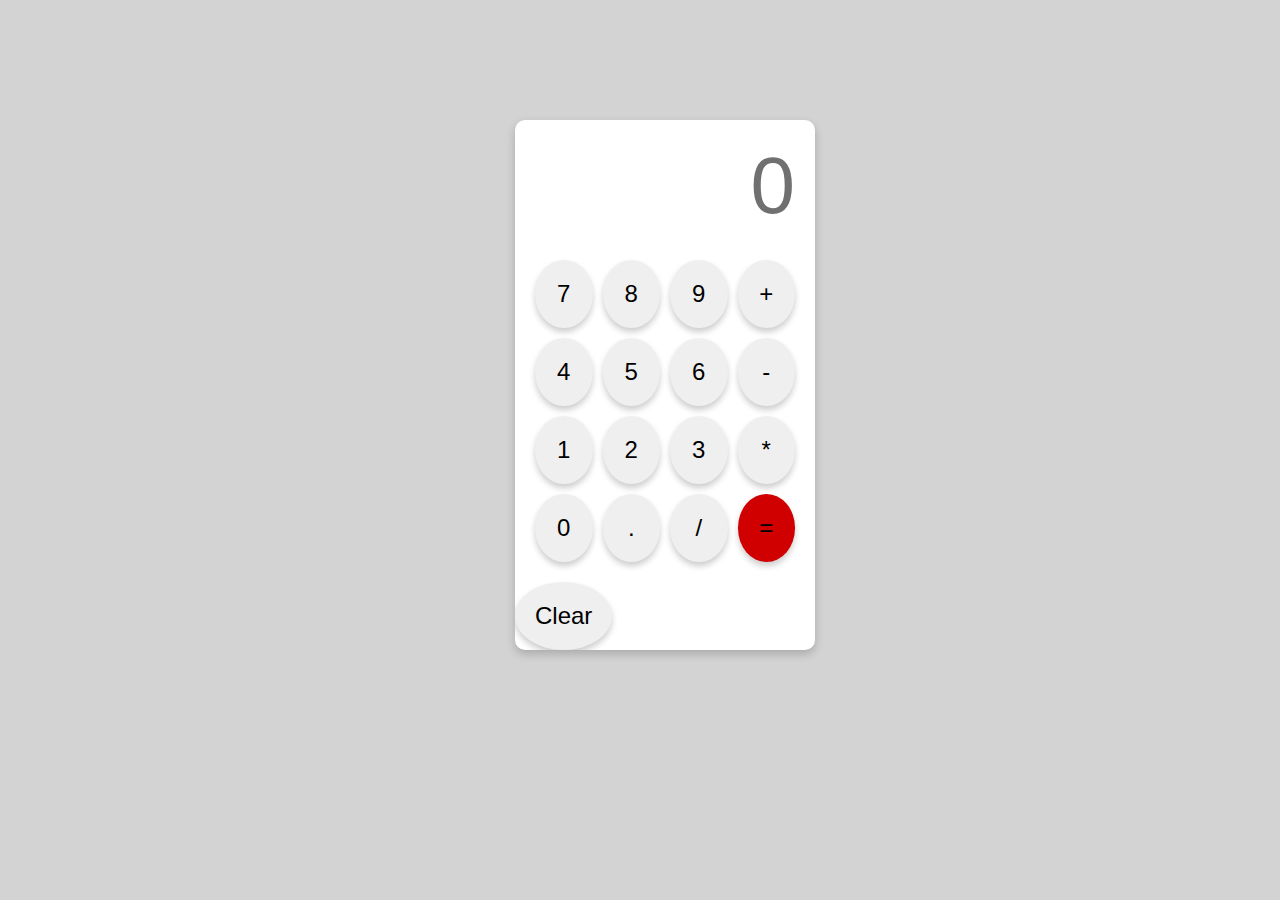
<file: Calculator/index.html>
<!DOCTYPE html>
<html lang="en">
<head>
    <meta charset="UTF-8">
    <meta name="viewport" content="width=device-width, initial-scale=1.0">
    <title>Calculator</title>
    <link rel="stylesheet" href="style.css">
</head>
<body>
    <div class="cal">
        <div id="display" class="display">0</div>
        <div class="buttons">
            <button onclick="appendValue('7')">7</button>
            <button onclick="appendValue('8')">8</button>
            <button onclick="appendValue('9')">9</button>
            <button onclick="chooseOperator('+')" class="btn-operator">+</button>

            <button onclick="appendValue('4')">4</button>
            <button onclick="appendValue('5')">5</button>
            <button onclick="appendValue('6')">6</button>
            <button onclick="chooseOperator('-')" class="btn-operator">-</button>

            <button onclick="appendValue('1')">1</button>
            <button onclick="appendValue('2')">2</button>
            <button onclick="appendValue('3')">3</button>
            <button onclick="chooseOperator('*')" class="btn-operator">*</button>

            <button onclick="appendValue('0')">0</button>
            <button onclick="appendDot('.')">.</button>
            <button onclick="chooseOperator('/')" class="btn-operator">/</button>

            <button class="equal" onclick="calculateResult()">=</button>
        </div>

        <button class="clear" onclick="clearDisplay()">Clear</button>
    </div>

    <script src="script.js"></script>
</body>
</html>
</file>
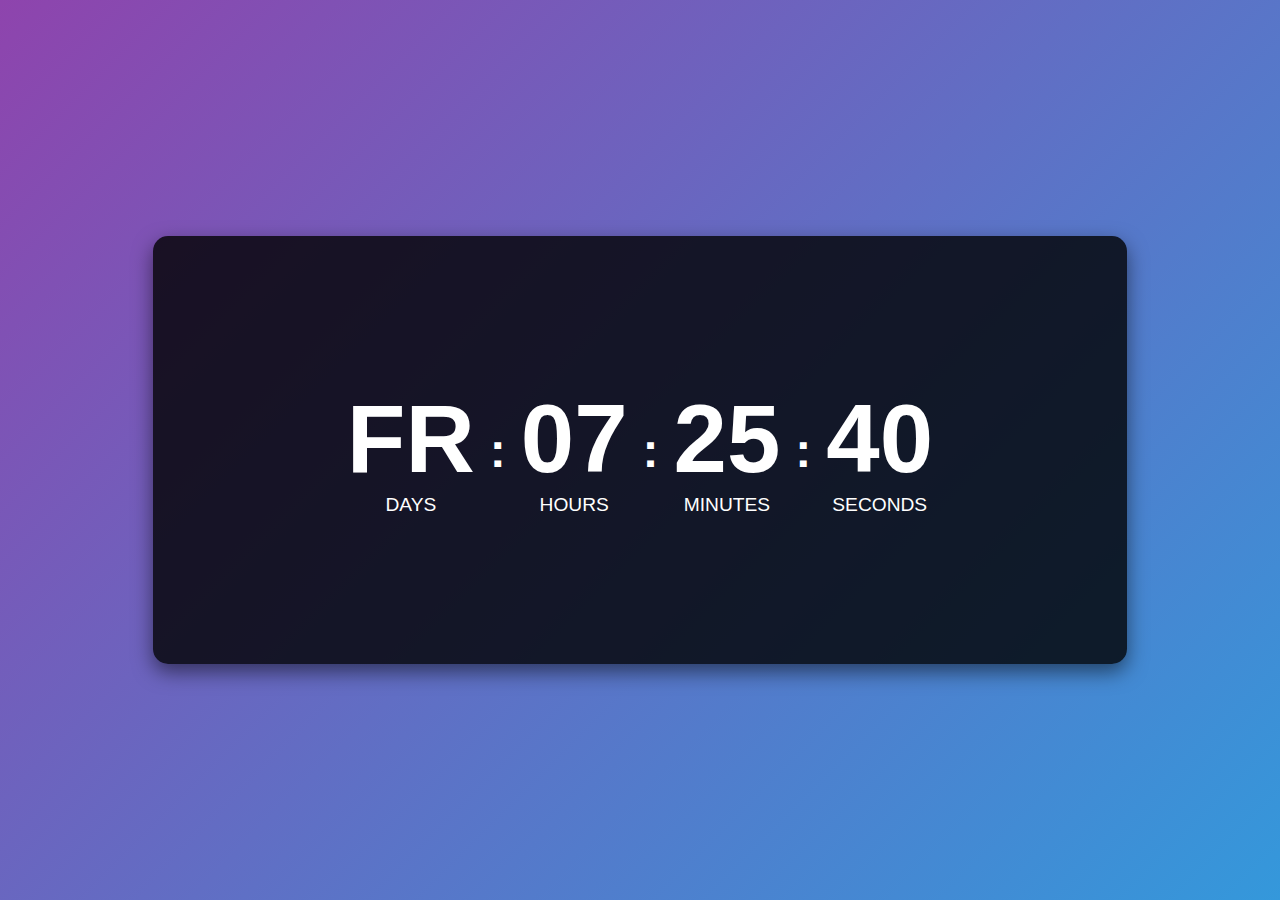
<file: Digital_clock/index.html>
<!DOCTYPE html>
<html lang="en">
<head>
    <meta charset="UTF-8">
    <meta name="viewport" content="width=device-width, initial-scale=1.0">
    <title>Digital Clock</title>
    <link rel="stylesheet" href="style.css">
</head>

<body>
    <div class="clock-container">
        <div class="clock">
          <div class="time-section">
            <div id="day" class="time"></div>
            <div class="label">Days</div>
          </div>
          <span class="space">:</span>
          <div class="time-section">
            <div id="hour" class="time"></div>
            <div class="label">Hours</div>
          </div>
          <span class="space">:</span>
          <div class="time-section">
            <div id="minute" class="time"></div>
            <div class="label">Minutes</div>
          </div>
          <span class="space">:</span>
          <div class="time-section">
            <div id="second" class="time"></div>
            <div class="label">Seconds</div>
          </div>
        </div>
      </div>
      <script src="script.js"></script> <!-- Move this here -->
    
</body>
</html>
</file>
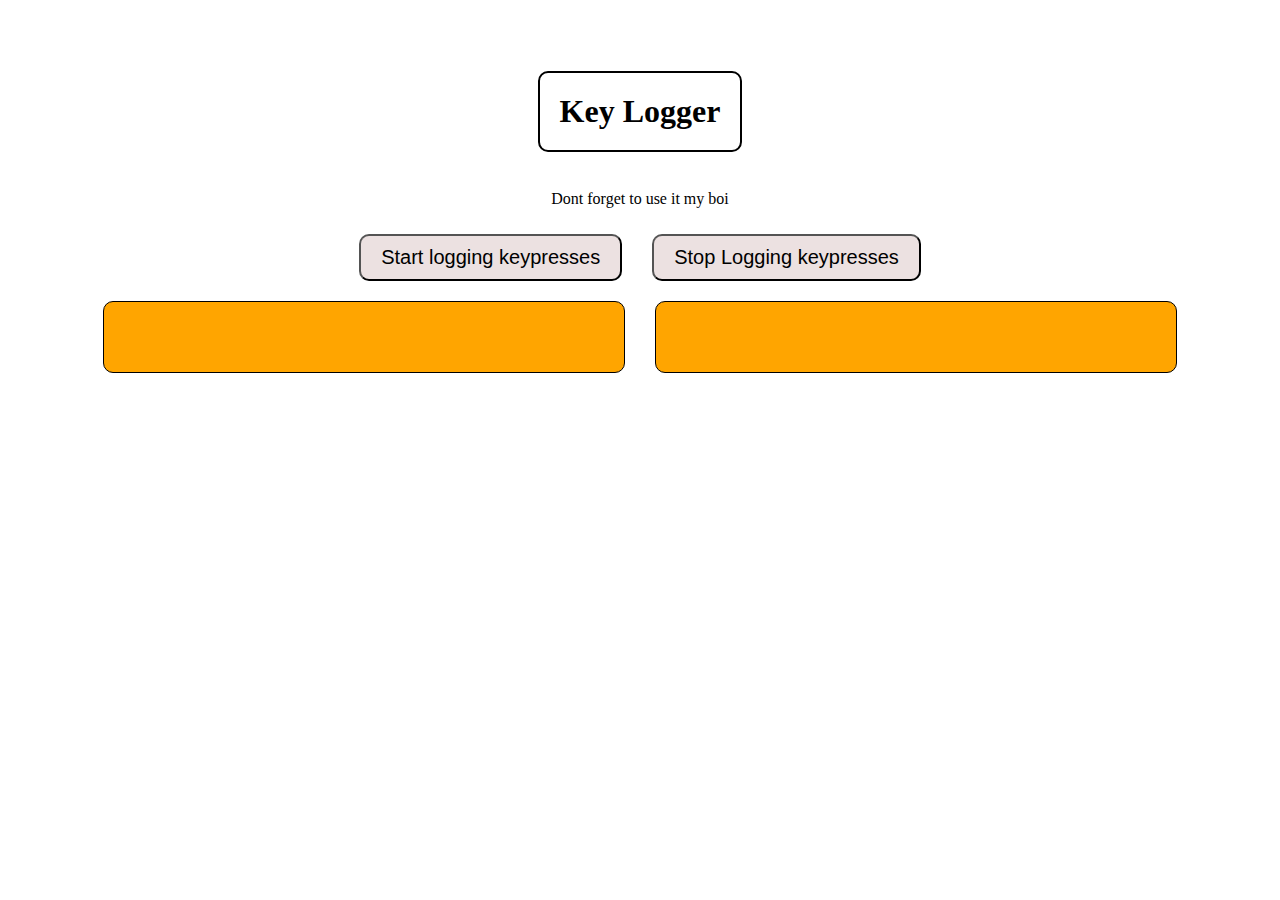
<file: Key-Logger/index.html>
<!DOCTYPE html>
<html lang="en">
<head>
    <meta charset="UTF-8">
    <meta name="viewport" content="width=device-width, initial-scale=1.0">
    <title>Key-Logger</title>
    <link rel="stylesheet" href="style.css">
</head>
<body>
    <div class="container">
        <h1>Key Logger</h1>
        <p>Dont forget to use it my boi</p>

        <div class="button-container">
            <button id="start">Start logging keypresses </button>
            <button id="stop">Stop Logging keypresses</button>
        </div>

        <div class="button-container">
            <div id="log"></div>
            <div id="state"></div>
        </div>
    </div>
    <script src="script.js"></script>
</body>
</html>
</file>
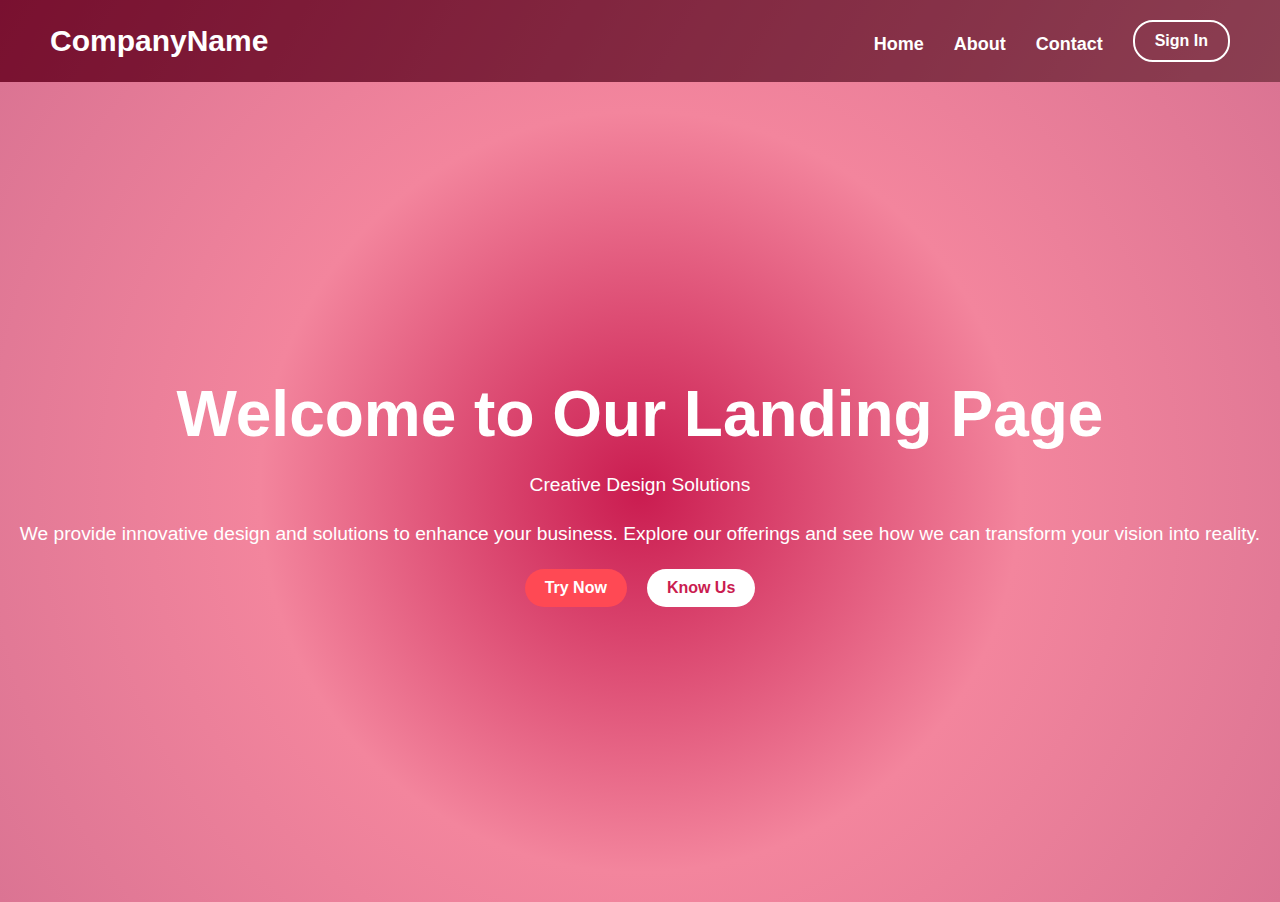
<file: Landing Page/index.html>
<!DOCTYPE html>
<html lang="en">
<head>
    <meta charset="UTF-8">
    <meta name="viewport" content="width=device-width, initial-scale=1.0">
    <title>Landing Page</title>
    <link rel="stylesheet" href="style.css">
</head>
<body>
    <header>
        <div class="navbar">
            <div class="logobox">
                <span>CompanyName</span>
            </div>
            <nav>
                <ul>
                    <li><a href="#home">Home</a></li>
                    <li><a href="#about">About</a></li>
                    <li><a href="#contact">Contact</a></li>
                </ul>
                <button class="signin">Sign In</button>
            </nav>
        </div>
    </header>

    <section class="landing">
        <div class="content">
            <h1>Welcome to Our Landing Page</h1>
            <p>Creative Design Solutions</p>
            <p>
                We provide innovative design and solutions to enhance your business. 
                Explore our offerings and see how we can transform your vision into reality.
            </p>
            <div class="buttons">
                <button class="try-now">Try Now</button>
                <button class="contact-us">Know Us</button>
            </div>
        </div>
    </section>

    <script src="script.js"></script>
</body>
</html>
</file>
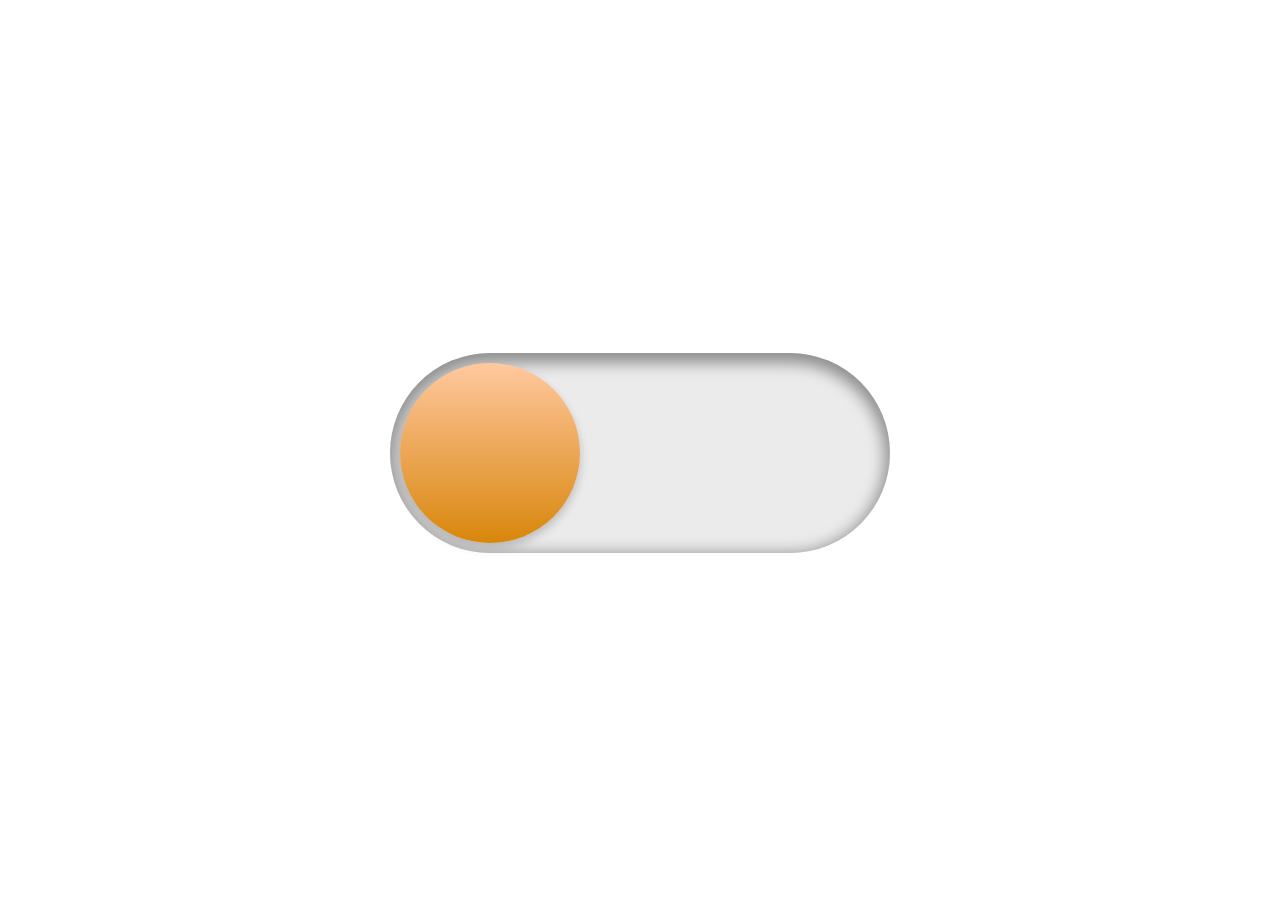
<file: LightandDark toggle/index.html>
<!DOCTYPE html>
<html lang="en">
<head>
    <meta charset="UTF-8">
    <meta name="viewport" content="width=device-width, initial-scale=1.0">
    <title>Ligh/Dark Mode Toggle</title>
</head>
<link rel="stylesheet" href="style.css">
<body>

    <input type="checkbox" name="" id="darkmode-toggle">
    <label for="darkmode-toggle"></label>
    <script src="Script.js"></script>
    <div class="background"></div>
</body>
</html>
</file>
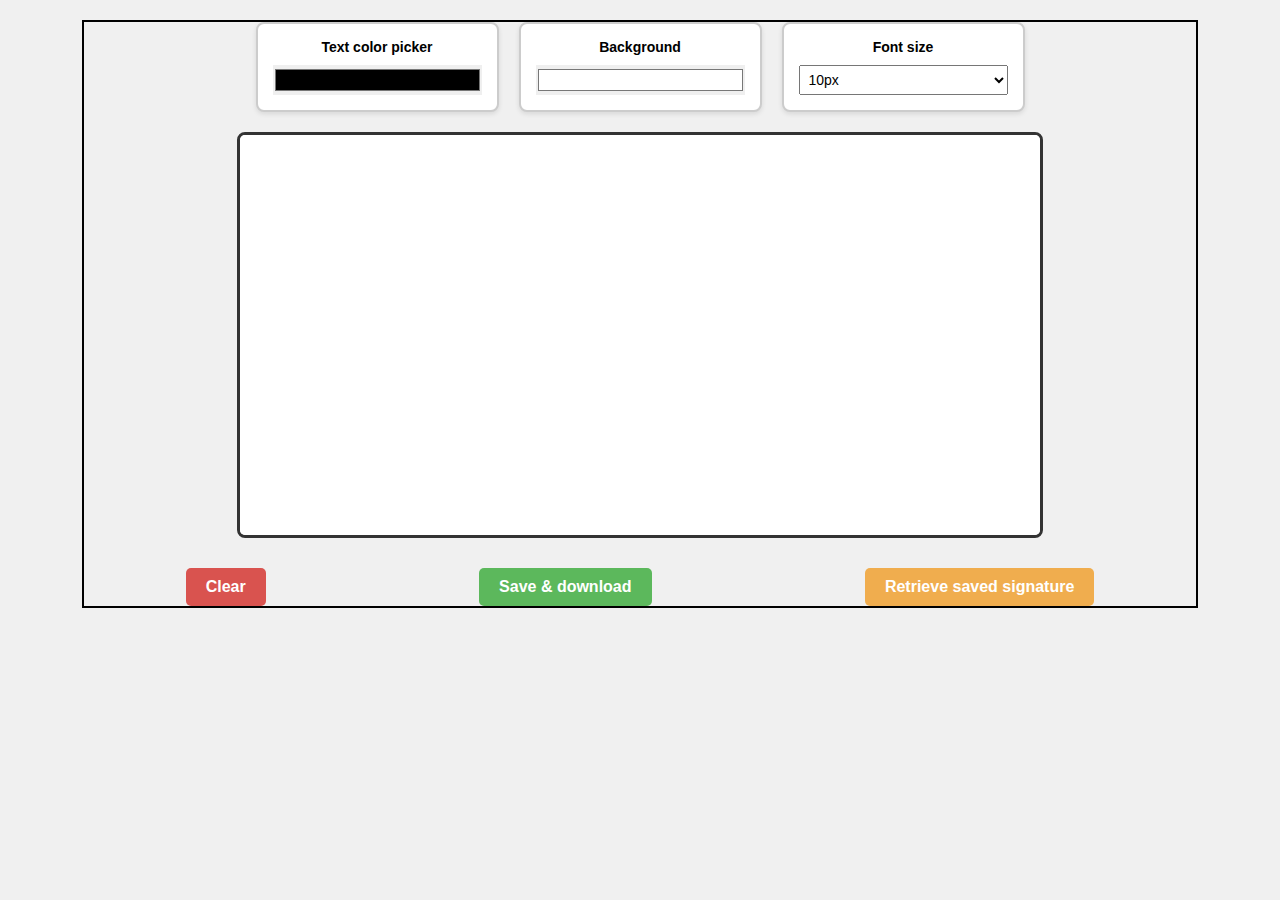
<file: Quick Sign/index.html>
<!DOCTYPE html>
<html lang="en">
<head>
  <meta charset="UTF-8" />
  <meta name="viewport" content="width=device-width, initial-scale=1.0"/>
  <title>Quick Sign Maker</title>
  <link rel="stylesheet" href="style.css" />
</head>
<body>
  <div class="container">
    <!-- Controls -->
    <div class="form-control">
      <div class="colorpicker">
        <div class="txt">Text color picker</div>
        <input type="color" class="color" id="text-color-picker" value="#000000" />
      </div>

      <div class="background">
        <div class="txt">Background</div>
        <input type="color" class="color" id="background-color-picker" value="#ffffff" />
      </div>

      <div class="fontsize">
        <div class="txt">Font size</div>
        <select id="font-size-picker">
          <option value="5">5px</option>
          <option value="10" selected>10px</option>
          <option value="15">15px</option>
          <option value="20">20px</option>
          <option value="25">25px</option>
        </select>
      </div>
    </div>

    <!-- Drawing Area -->
    <canvas id="signature-pad" width="800" height="400"></canvas>

    <!-- Buttons -->
    <div class="button-control">
      <button id="clear-btn" class="clear">Clear</button>
      <button id="save-btn" class="save">Save & download</button>
      <button id="retrieve-btn" class="signature">Retrieve saved signature</button>
    </div>
  </div>

  <script src="script.js"></script>
</body>
</html>
</file>
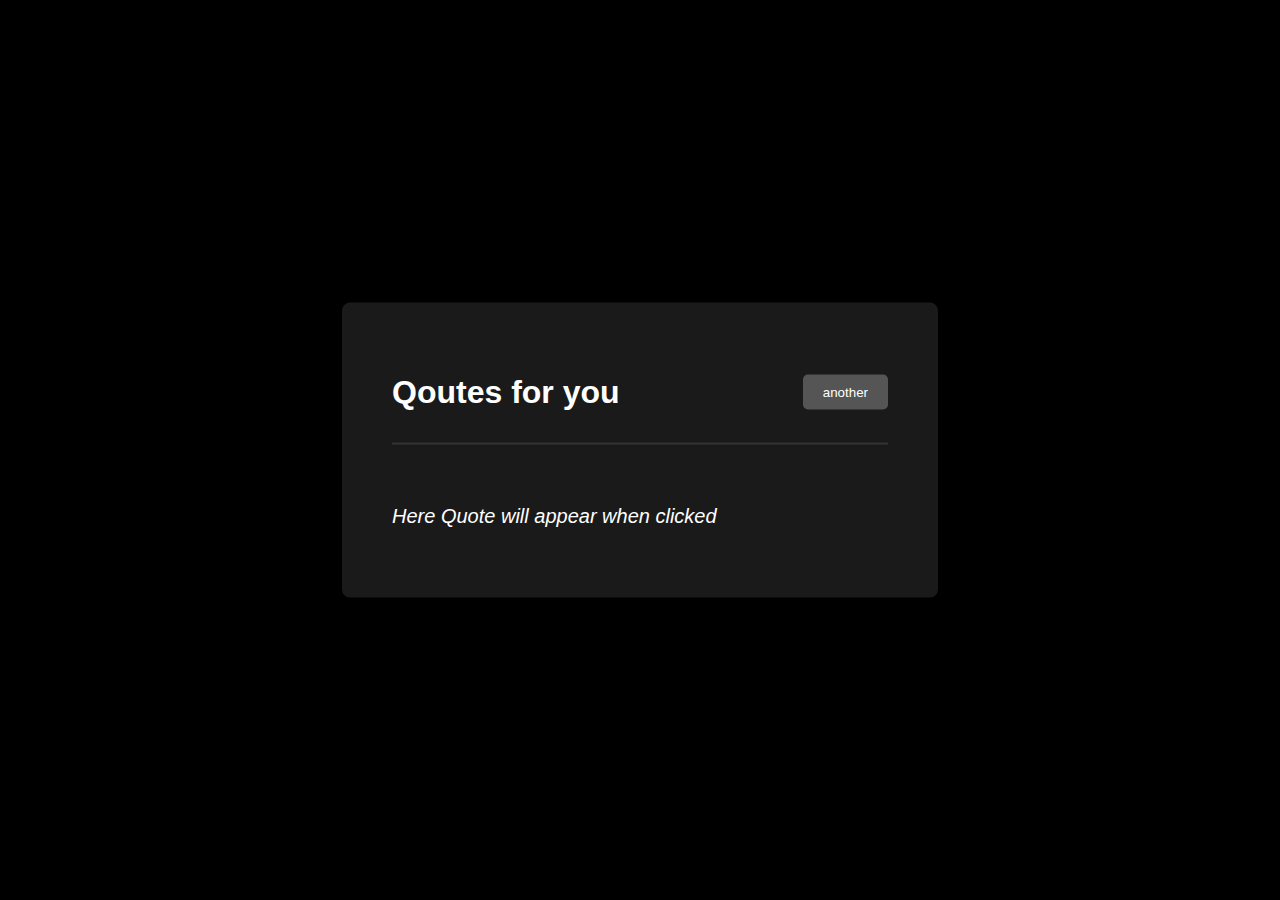
<file: Random Quote Generator/index.html>
<!DOCTYPE html>
<html lang="en">
<head>
    <meta charset="UTF-8">
    <meta name="viewport" content="width=device-width, initial-scale=1.0">
    <title>Document</title>
    <link rel="stylesheet" href="index.css">
</head>
<body>
    <div class="container">
        <div class="title">
            <h1>Qoutes for you</h1>
            <button>another</button>
        </div>

        <!-- <hr class="divider"> -->

        <div class="display">
            <p class="text">Here Quote will appear when clicked</p>
        </div>
    </div>
</body>
<script src="script.js"></script>
</html>
</file>
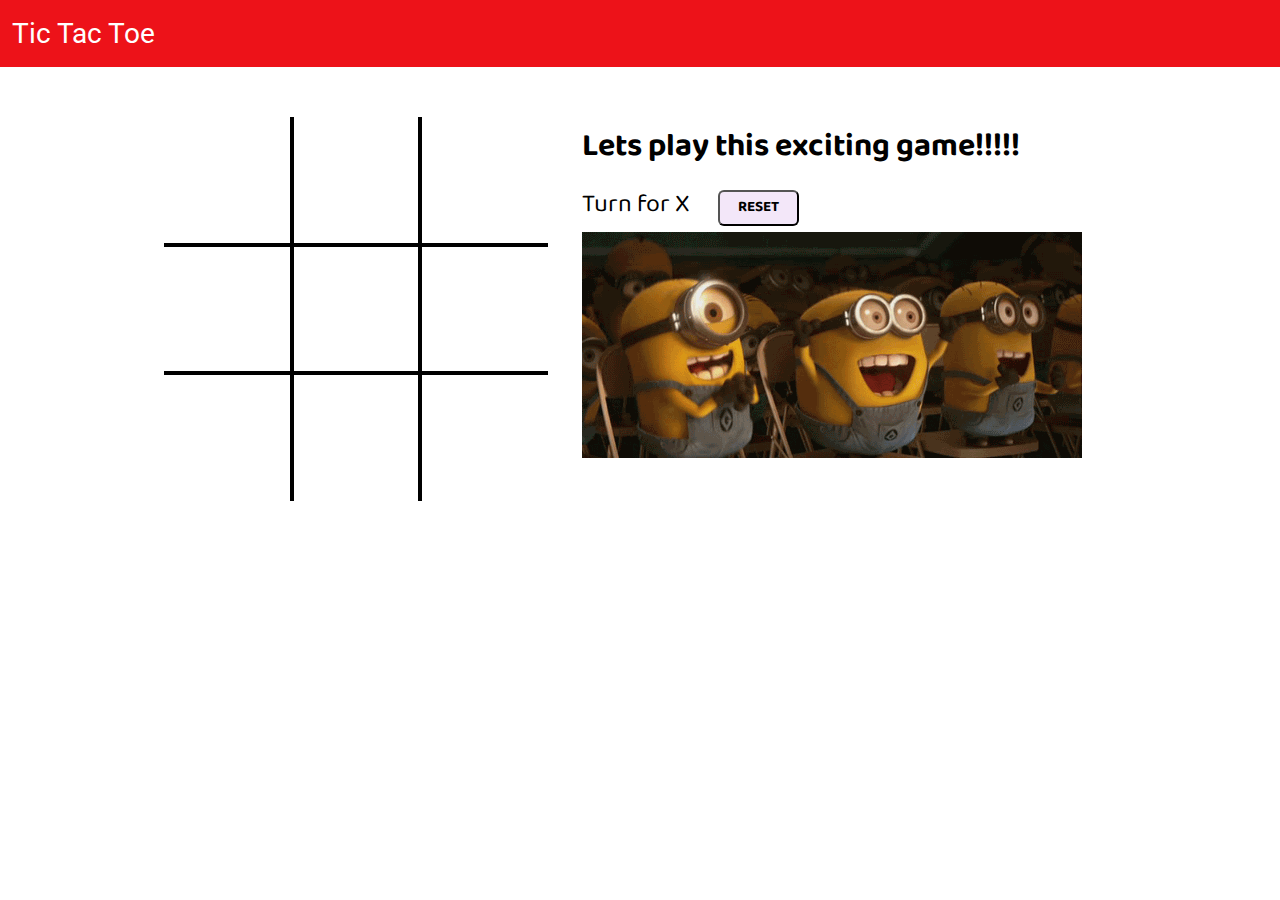
<file: Tic-Tac-Toe/index.html>
<!DOCTYPE html>
<html lang="en">
<head>
    <meta charset="UTF-8">
    <meta name="viewport" content="width=device-width, initial-scale=1.0">
    <title>Tic-Tac-Toe</title>
</head>
<body>
    <nav>
        <ul>
            <li>Tic Tac Toe </li>
        </ul>
    </nav>
    <div class="gameContainer">
        <div class="line"></div>
        <div class="container">
            <div class="box bt-0 bl-0"><span class="boxtext"></span></div>
            <div class="box bt-0"><span class="boxtext"></span></div>
            <div class="box bt-0 br-0"><span class="boxtext"></span></div>
            <div class="box bl-0"><span class="boxtext"></span></div>
            <div class="box"><span class="boxtext"></span></div>
            <div class="box br-0"><span class="boxtext"></span></div>
            <div class="box bl-0 bb-0"><span class="boxtext"></span></div>
            <div class="box bb-0"><span class="boxtext"></span></div>
            <div class="box bb-0 br-0"><span class="boxtext"></span></div>
        </div>
        <div class="gameinfo">
            <h1>Lets play this exciting game!!!!!</h1>
            <div>
                <span class="info">Turn for X </span>
                <button id="reset">RESET</button>

            </div>
            <div class="imgbox">
                <img src="excited.gif" alt="No internet" class="">
            </div>
        </div>
    

    </div>
    <script src="script.js"></script>
    <link rel="stylesheet" href="style.css">
</body>
</html>
</file>
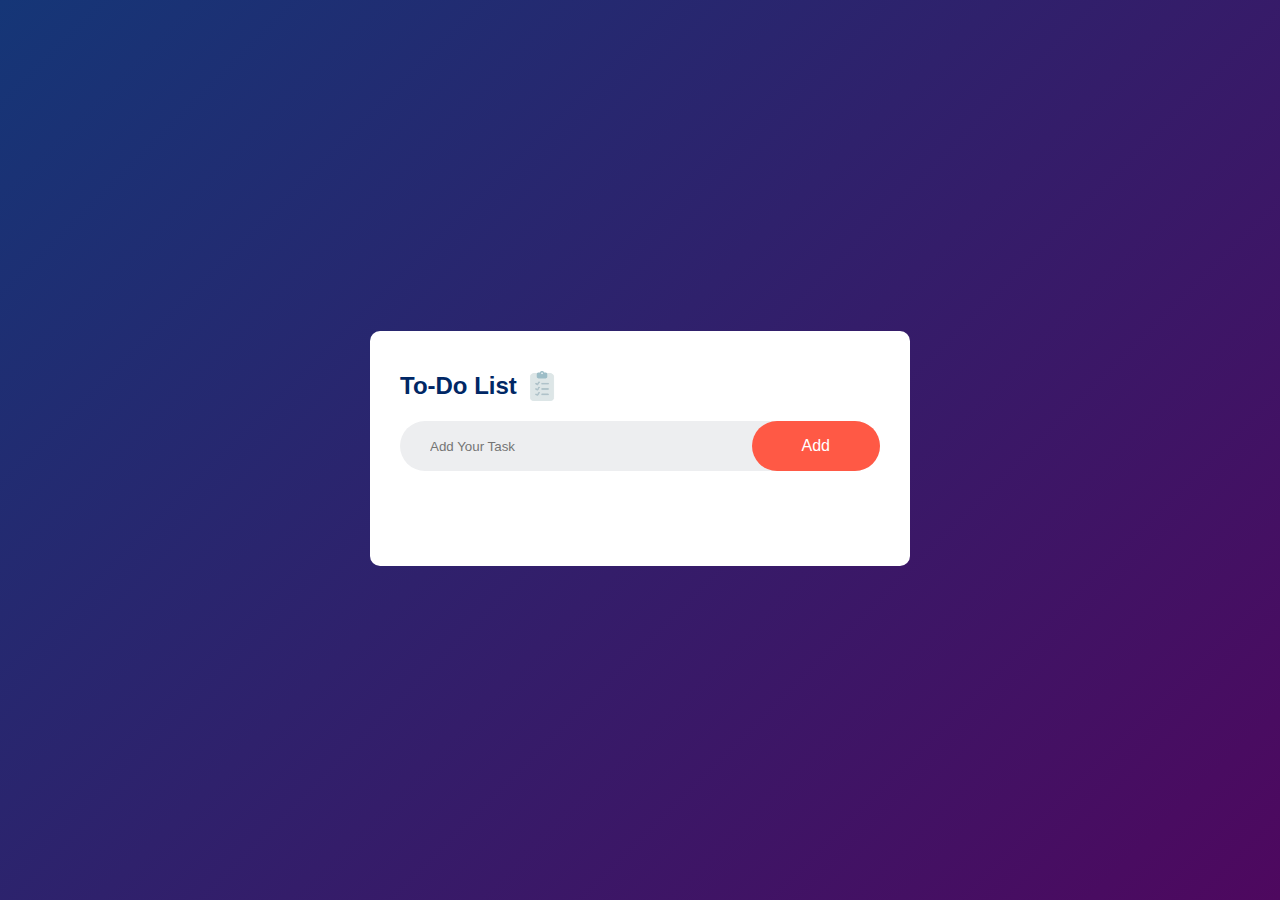
<file: todo/index.html>
<!DOCTYPE html>
<html lang="en">
<head>
    <meta charset="UTF-8">
    <meta name="viewport" content="width=device-width, initial-scale=1.0">
    <title>To-Do List</title>
    <link rel="stylesheet" href="style.css">
</head>
<body>
    <div class="container">
        <div class="todo-app">
            <h2>To-Do List <img src="images/todoicon.webp" alt=""></h2>
            <div class="row">
                <input type="text" id="input-box" placeholder="Add Your Task">
                <button onclick="addTask()">Add</button>
            </div>
            <ul id="list-container">
                <!-- <li class="checked">Task 1</li>
                <li>Task 2</li>
                <li>Task 3</li> -->
            </ul>
        </div>
    </div>
    <script src="script.js"></script>
</body>
</html>
</file>
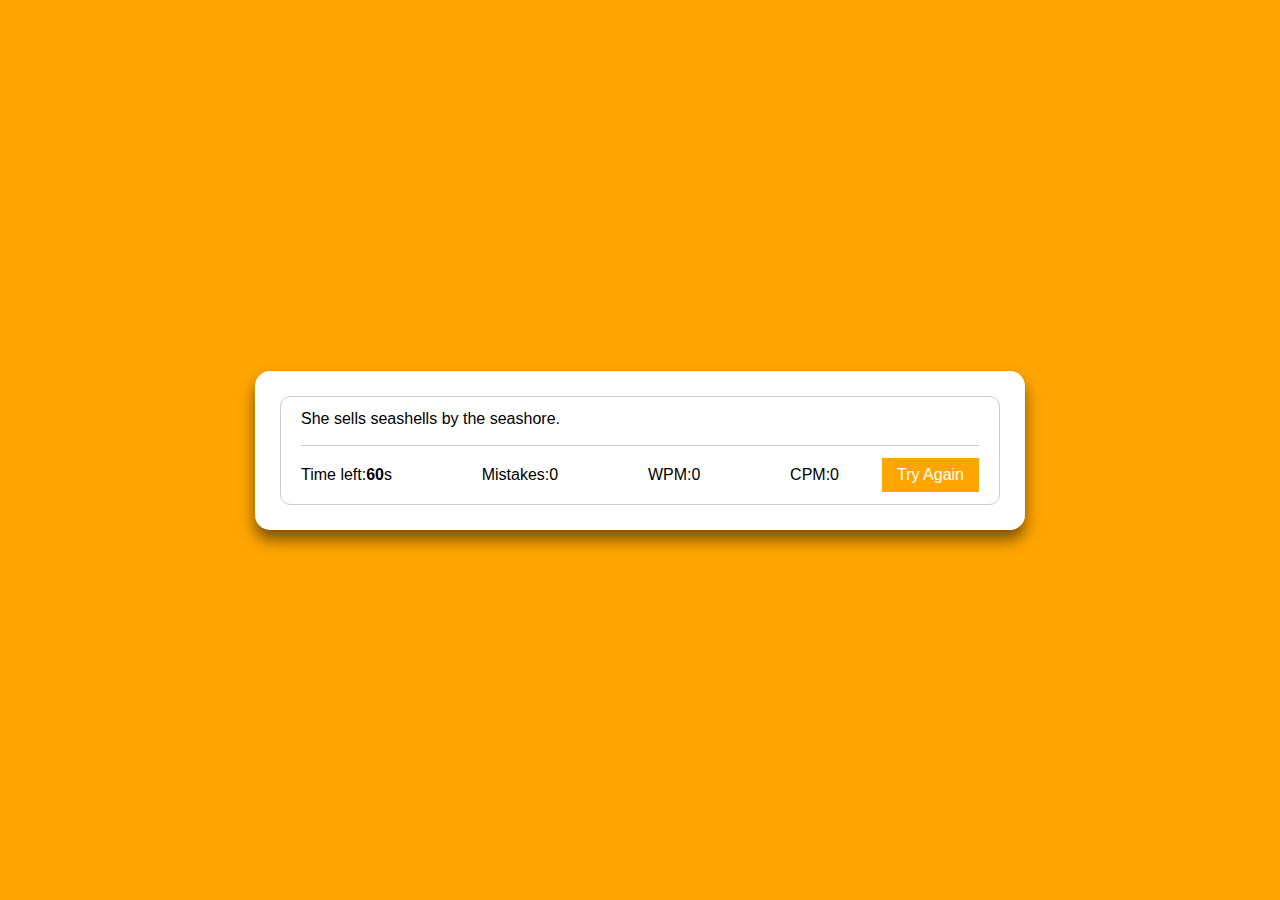
<file: Typing speed test/index.html>
<!DOCTYPE html>
<html lang="en">
<head>
    <meta charset="UTF-8" />
    <meta name="viewport" content="width=device-width, initial-scale=1.0"/>
    <title>Typing Speed Test</title>
    <link rel="stylesheet" href="style.css" />
</head>
<body>
    <div class="wrapper">
        <input type="text" class="input-field" />

        <div class="content-box">
            <div class="type-text">
                <p></p>
            </div>

            <div class="content">
                <ul class="result">
                    <li class="time">
                        <p>Time left:</p>
                        <span><b>60</b>s</span>
                    </li>

                    <li class="mistake">
                        <p>Mistakes:</p>
                        <span>0</span>
                    </li>

                    <li class="wpm">
                        <p>WPM:</p>
                        <span>0</span>
                    </li>

                    <li class="cpm">
                        <p>CPM:</p>
                        <span>0</span>
                    </li>
                </ul>

                <button class="button">Try Again</button>
            </div>
        </div>
    </div>

    <script src="script.js"></script>
</body>
</html>
</file>
<file: Calculator/style.css>
body {
  margin: 0;
  padding: 0;
  align-items: center;
  justify-content: center;

  font-family: Arial, Helvetica, sans-serif;

  align-items: center;
  justify-content: center;

  display: flex;
  background-color: #d3d3d3;
  padding: 120px 10px 50px 60px;
}

.cal {
  width: 300px;
  background-color: white;
  border-radius: 10px;
  overflow: hidden;
  box-shadow: 0 4px 10px rgba(0, 0, 0, 0.2);
  gap: 10px;
  border-color: black;
  justify-content: center;
}

.display {
  color: #707070;
  font-size: 5em;
  text-align: right;
  padding: 20px;
  height: 80px;
  border-bottom: 5px black;
}

.buttons {
  display: grid;
  grid-template-columns: repeat(4, 1fr);
  gap: 10px;
  padding: 20px;
  background-color: #ffffff;
}

.equal {
  background-color: #d00000;
}

button {
  font-size: 1.5em;
  padding: 20px;
  border: none;
  border-radius: 50%;
  cursor: pointer;
  box-shadow: 0 4px 6px rgba(0, 0, 0, 0.2);
  transition :all 0.1s ease;
}

button:active{
  transform : translateY(2px);
  box-shadow: 0 2px 3px rgba(0, 0, 0, 0.2);
  background-color: #3e8341;
}


button:hover {
  background-color: #707070;
}
</file>
<file: Digital_clock/style.css>
body {
    margin: 0;
    padding: 0;
    box-sizing: border-box;
    font-family: 'Arial', sans-serif;
    display: flex;
    justify-content: center;
    align-items: center;
    height: 100vh;
    background: linear-gradient(135deg, #8e44ad, #3498db);
    color: #fff;
  }

  .clock-container{
    background-color: rgba(0, 0, 0, 0.8);
  border-radius: 15px;
  padding: 98px 144px;
  box-shadow: 0 8px 20px rgba(0, 0, 0, 0.5);
    
  }

  .clock{
    display: flex;
    align-items: center;
    justify-content: center;
    gap: 10px;
    padding: 50px 50px;
  }

  .time-section{
      text-align: center;
  }

  .time{
    font-weight:bold;
    font-size: 6rem;
  }

 .label{
  font-size: 1.2rem;
  text-transform: uppercase;
  margin: bottom;

 }

 .space{
  font-size: 3rem;
  font-weight: bold;
  margin : 0 5px

 }
</file>
<file: Key-Logger/style.css>
.container{
    display: flex;
    flex-direction: column;
    align-items: center;
    justify-content: center;
    margin-top: 50px;
}

h1{
    border: 2px solid black;
    padding: 20px;
    border-radius: 10px;
}

#log,#state{
    width: 500px;
    height: 50px;
    border: 1px solid black;
    padding: 10px;
    font-size: 20px;
    text-align: center;
    margin-top: 20px;
    background-color: orange;
    border-radius: 10px;
}

.button-container{
    display: flex;
    flex-direction: row;
    gap: 30px;
}

button{
    font-size: 20px;
    padding: 10px 20px;
    background-color: #ece1e1;
    border-radius: 10px;
    cursor: pointer;
    margin-top: 10px;
    
}
</file>
<file: LightandDark toggle/style.css>
body{
    margin: 0;
    height: 100vh;
    width: 100vw;
    align-items: center;
    display: flex;
    flex-direction: column;
    justify-content: center;
}

label{
    width: 500px;
    height: 200px;
    position: relative;
    display: block;
    background: #ebebeb;
    border-radius: 200px;
    box-shadow: inset 0 5px 15px 5px rgba(0,0, 0, 0.4) , inset 0 -5px 15px -5px rgba(255,255, 255, 0.4);
    cursor: pointer;
    transition: 0.3s;
}

label::after{
    content: "";
    width: 180px;
    height: 180px;
    position: absolute;
    top: 10px;
    left: 10px;
    background: linear-gradient(180deg , #ffc89f ,#d8860b);
    border-radius: 180px;
    box-shadow: 0px 5px 10px rgba(0,0,0,0.2) ;
    transition: 0.3s;
}

input{
    width: 0;
    height: 0;
    visibility: hidden;

}

input:checked + label{
    background: #242424;

}

input:checked + label:after{
    left:490px;
    transform: translate(-100%);
    background: linear-gradient(180deg , #777 , #3a3a3a);


}

label:active::after{
    width:260px;
}

.background{
    width: 100vw;
    height: 100vh;
    background: #fff;
    z-index: -1;
    position: absolute;
    transition: 0.3s;
}

input:checked + label + .background{
    background: #242424;
}

/* label svg{
    position:absolute;
    width: 120px;
    top: 40px;
    z-index: 100;
}

label svg.sun{
    left: 40px;
    fill: #fff;
    transition: 0.3s;


}

label svg.moon{
    left: 340px;
    fill: #7e7e7e;
    transition: 0.3s;
    

}

input:checked + label svg.sun{
    fill: #7e7e7e;
}

input:checked +label svg.moon{
    fill: #fff;
} */

body.dark-mode .background {
    background: #242424;
}
</file>
<file: Quick Sign/style.css>
* {
  box-sizing: border-box;
  margin: 0;
  padding: 0;
  font-family: Arial, sans-serif;
}

body {
  background-color: #f0f0f0;
  padding: 20px;
  display: flex;
  justify-content: center;
}

.container {
  width: 90%;
  max-width: 1200px;
  display: flex;
  flex-direction: column;
  gap: 20px;
  align-items: center;
  margin-bottom: 20px;
  border: 2px solid black;
}

.form-control {
  display: flex;
  justify-content: space-between;
  gap: 20px;
  flex-wrap: wrap;
}

.form-control > div {
  flex: 1;
  min-width: 200px;
  padding: 15px;
  background-color: #ffffff;
  border: 2px solid #ccc;
  border-radius: 8px;
  display: flex;
  flex-direction: column;
  align-items: center;
  gap: 10px;
  box-shadow: 0 2px 5px rgba(0, 0, 0, 0.1);
}

.txt {
  font-weight: bold;
  font-size: 14px;
}

#signature-pad {
  border: 3px solid #333;
  border-radius: 8px;
  cursor: crosshair;
}

.button-control {
  display: flex;
  justify-content: space-around;
  width: 100%;
  margin-top: 10px;
  gap: 10px;
}

button {
  padding: 10px 20px;
  font-size: 16px;
  font-weight: bold;
  border: none;
  border-radius: 5px;
  color: white;
  cursor: pointer;
  transition: transform 0.2s ease;
}

button:hover {
  transform: scale(1.05);
}

.clear {
  background-color: #d9534f;
}

.save {
  background-color: #5cb85c;
}

.signature {
  background-color: #f0ad4e;
}

input[type="color"] {
  width: 209px;
  height: 30px;
  border: none;
  cursor: pointer;
}

select {
  padding: 5px;
  font-size: 14px;
  width: 209px;
}
</file>
<file: Tic-Tac-Toe/style.css>
@import url("https://fonts.googleapis.com/css2?family=Fira+Sans:wght@200;300&family=Nunito+Sans:wght@300&family=Roboto&display=swap");
@import url("https://fonts.googleapis.com/css2?family=Baloo+Bhaina+2&family=Fira+Sans:wght@200;300&family=Nunito+Sans:wght@300&family=Roboto&display=swap");

* {
  margin: 0;
  padding: 0;
}

nav {
  background-color: rgb(237, 18, 25);
  color: white;
  height: 67px;
  font-size: 28px;
  align-items: center;
  display: flex;
  padding: 0 12px;
  font-family: "Roboto", sans-serif;
  justify-content: left;
}

.gameContainer {
  /* background-color: rgb(63, 183, 7); */
  display: flex;
  justify-content: center;

  margin-top: 50px;
  color: black;
}

.container {
  display: grid;
  grid-template-rows: repeat(3, 10vw);
  grid-template-columns: repeat(3, 10vw);
  font-family: "Roboto", sans-serif;
  position: relative;
}

.box {
  border: 2px solid black;
  font-size: 8vw;
  cursor: pointer;
  display: flex;
  align-items: center;
  justify-content: center;
}

.box:hover {
  background-color: rgb(215, 248, 250);
}

.gameinfo {
  padding: 0 34px;
  font-family: "Baloo Bhaina 2", cursive;
}

.imgbox img {
  display: width;
  transition: width 1s ease-in-out;
}

.br-0 {
  border-right: 0;
}

.bl-0 {
  border-left: 0;
}

.bt-0 {
  border-top: 0;
}

.bb-0 {
  border-bottom: 0;
}

#reset {
  margin: 0 23px;
  padding: 1px 18px;
  background: #f3e7f9;
  border-radius: 6px;
  font-family: "Baloo Bhaina 2", cursive;
  font-size: 15px;
  font-weight: bold;
}
 
.info {
  font-size: 25px;
}

.line{
  background-color: black;
  height: 3px;
  width: 0;
  position: absolute;
  transition : width 1s ease-in-out;

}

@media screen and (max-width: 950px) {
  .gameContainer {
    flex-wrap: wrap;
  }
  .gameInfo {
    margin-top: 34px;
  }
  .gameInfo h1 {
    font-size: 1.5rem;
  }
  .container {
    grid-template-rows: repeat(3, 20vw);
    grid-template-columns: repeat(3, 20vw);
  }
}
</file>
<file: todo/style.css>
*{
    margin: 0;
    padding: 0;
    font-family: 'Lucida Sans', 'Lucida Sans Regular', 'Lucida Grande', 'Lucida Sans Unicode', Geneva, Verdana, sans-serif;
    box-sizing: border-box;
}

.container{
    width: 100%;
    min-height: 100vh;
    background:linear-gradient(135deg , #153677 , #4e085f);
    padding: 10px;

}

.todo-app{
    width: 100%;
    max-width: 540px;
    background:#fff;
    margin: 321px auto 20px;
    padding: 40px 30px 70px;
    border-radius:10px;


}

.todo-app h2{
    color: #002765;
    display: flex;
    align-items: center;
    margin-bottom: 20px;
}

.todo-app h2 img{
    width: 30px;
    margin-left: 10px;

}

.row{
    display: flex;
    align-items: center;
    justify-content: space-between;
    background-color: #edeef0;
    border-radius: 30px;
    padding-left: 20px;
    margin-bottom: 25px;
}

input{
    flex: 1;
    border: none;
    outline: none;
    background: transparent;
    padding: 10px;
    font-weight: 14px;
}

button{
    border: none;
    outline: none;
    padding: 16px 50px;
    background: #ff5945;
    color: #fff;
    font-size: 16px;
    cursor: pointer;
    border-radius: 30px;

}

ul li{
    list-style: none;
    font-size: 17px;
    padding: 12px 8px 12px 50px;
    user-select: none;
    cursor: pointer;
    position: relative;

}

ul li::before{
    content: '';
    position: absolute;
    height: 28px;
    width: 28px;
    border-radius: 50%;
    background-image: url(images/uncheck.png);
    background-size: cover;
    background-position: center;
    top: 12px;
    left: 8px;

}

ul li.checked{
    color: #555;
    text-decoration: line-through;

}

ul li.checked::before{
    background-image: url(images/checked.webp);

}

ul li span{
    position: absolute;
    right: 0;
    top: 5px;
    width: 40px;
    height: 40px;
    font-size: 22px;
    color: #555;
    line-height: 40px;
    text-align: center;
    border-radius: 50%;

}

ul li span:hover{
    background: #edeef0;
}
</file>
<file: Typing speed test/style.css>
*{
    font-family: 'Segoe UI', Tahoma, Geneva, Verdana, sans-serif;
    box-sizing: border-box;
    /* background-color: darkgoldenrod; */
    margin: 0;
    padding: 0;
}



body{
    display: flex;
    flex-direction: column;
    align-items: center;
    justify-content: center;
    height: 100vh;
    width: 100vw;
    background-color: orange;
}

.wrapper{
    background-color: white;
    width: 770px;
    /* height: 400px; */
    border-radius: 15px;
    box-shadow: 0 10px 15px rgba(0, 0, 0, 0.5);
    padding: 25px;
    

}

.wrapper .content-box{
    padding: 13px 20px 0;
    border: solid 1px #ccc;
    border-radius: 10px;

   
}

.content-box .content{
    margin-top: 17px;
    display: flex;
    padding: 12px 0;
    flex-wrap: wrap;
    align-items: center;
    justify-content: space-between;
    border-top: solid 1px #ccc;
}

.content-box .result{
    display: flex;
    align-items: center;
    justify-content: space-between;
    width: calc(100% - 140px);

}

.result li{
    display: flex;
    height: 20px;
    list-style: none;
    align-items: center;

}

.content button{
    outline : none;
    border: none;
    background: orange;
    padding: 8px 15px;
    color: white ;
    /* border-radius: 25px; */
    cursor: pointer;
    font-size: 16px;

}

.content button:active{
    /* border-radius: 25px; */
    transform: scale(0.97);  /* scale down the button when clicked */


}

.type-text p span{
    position: relative;
}

.type-text p span :active{
    color: orange;

}

.type-text p span.correct{
    color: green;
}

.type-text p span.incorrect{
    color: red;
    outline: 1px solid #fff;
    border-radius: 5px;
    background: #ffc0cb;
}

::selection{
    color: #fff;
    background: orange;
}

.wrapper .input-field{
    padding: 13px 20px 0;
    position : absolute;
    opacity: 0;
    z-index: -99;
}
</file>
<file: Landing Page/style.css>
/* General Reset */
* {
    margin: 0;
    padding: 0;
    box-sizing: border-box;
}

/* Body Styling */
body {
    font-family: Arial, Helvetica, sans-serif;
    color: white;
    background: linear-gradient(120deg, #ca1c50, #f3859d);
}

/* Header Styling */
header {
    display: flex;
    justify-content: space-between;
    align-items: center;
    padding: 20px 50px;
    background: rgba(0, 0, 0, 0.4);
    box-shadow: 0 2px 5px rgba(0, 0, 0, 0.3);
    font-size: 25px;
}

.navbar {
    display: flex;
    align-items: center;
    justify-content: space-between;
    width: 100%;
}

.logobox span {
    font-size: 30px;
    font-weight: bold;
    color: white;
}

nav {
    display: flex;
    align-items: center;
    gap: 30px;
}

nav ul {
    display: flex;
    gap: 30px;
    list-style: none;
}

nav a {
    text-decoration: none;
    color: white;
    font-size: 18px;
    font-weight: bold;
    transition: color 0.3s;
}

nav a:hover {
    color: #ffdd57;
}

.signin {
    padding: 10px 20px;
    border: 2px solid white;
    background: transparent;
    color: white;
    font-size: 16px;
    font-weight: bold;
    border-radius: 20px;
    cursor: pointer;
    transition: background 0.3s, color 0.3s;
}

.signin:hover {
    background: white;
    color: #ca1c50;
}

/* Landing Section */
.landing {
    display: flex;
    align-items: center;
    justify-content: center;
    height: calc(100vh - 80px);
    text-align: center;
    background: radial-gradient(circle, #ca1c50, #f3859d, #db7493);
}

.content h1 {
    font-size: 4rem;
    margin-bottom: 20px;
    color: white;
}

.content p {
    font-size: 1.2rem;
    margin-bottom: 20px;
    line-height: 1.5;
}

.buttons {
    display: flex;
    gap: 20px;
    justify-content: center;
}

.try-now, .contact-us {
    padding: 10px 20px;
    font-size: 16px;
    font-weight: bold;
    border-radius: 20px;
    cursor: pointer;
    border: none;
    transition: background 0.3s, color 0.3s;
}

.try-now {
    background: #ff4954;
    color: white;
}

.try-now:hover {
    background: white;
    color: #ff4954;
}

.contact-us {
    background: white;
    color: #ca1c50;
}

.contact-us:hover {
    background: #ca1c50;
    color: white;
}

/* Responsive Design */
@media (max-width: 768px) {
    header {
        flex-direction: column;
    }

    nav ul {
        flex-direction: column;
        gap: 10px;
    }

    nav {
        flex-direction: column;
    }

    .buttons {
        flex-direction: column;
        gap: 10px;
    }
}
</file>
<file: Random Quote Generator/index.css>
/* index.css */

/* Reset & Layout */
body {
  display: flex;
  justify-content: center;
  align-items: center;
  height: 100vh;
  margin: 0;
  background-color: black;
  font-family: 'Roboto', sans-serif;
}

/* Container Styling */
.container {
  position: absolute;
  top: 50%;
  left: 50%;
  transform: translate(-50%, -50%);
  border: 2px solid #000;
  padding: 50px;
  border-radius: 10px;
  box-sizing: border-box;
  box-shadow: 40px 40px 40px rgba(7, 7, 7, 0.1);
  background-color: #1a1a1a;
  width: 90%;
  max-width: 600px;
}

/* Title Section */
.title {
  display: flex;
  justify-content: space-between;
  align-items: center;
  gap: 10px;
  border-bottom: 2px solid #333;
  padding-bottom: 10px;
  margin-bottom: 20px;
}

h1 {
  color: white;
  font-size: 32px;
}

/* Button Styling */
button {
  padding: 10px 20px;
  background-color: #555;
  color: white;
  border: none;
  border-radius: 5px;
  cursor: pointer;
  transition: background-color 0.3s ease;
}

button:hover {
  background-color: #777;
}

/* Display Section */
.display {
  padding-top: 20px;
}

.text {
  color: white;
  font-size: 20px;
  font-style: italic;
}

/* Optional Divider (if you use a <div class="divider">) */
.divider {
  border: none;
  height: 2px;
  background-color: #333;
  margin: 20px 0;
  width: 80%;
}

/* Fade-in Animation for Quote Change */
.fade-in {
  animation: fadeIn 0.6s ease-in;
}

@keyframes fadeIn {
  from {
    opacity: 0;
    transform: translateY(10px);
  }
  to {
    opacity: 1;
    transform: translateY(0);
  }
}
</file>
